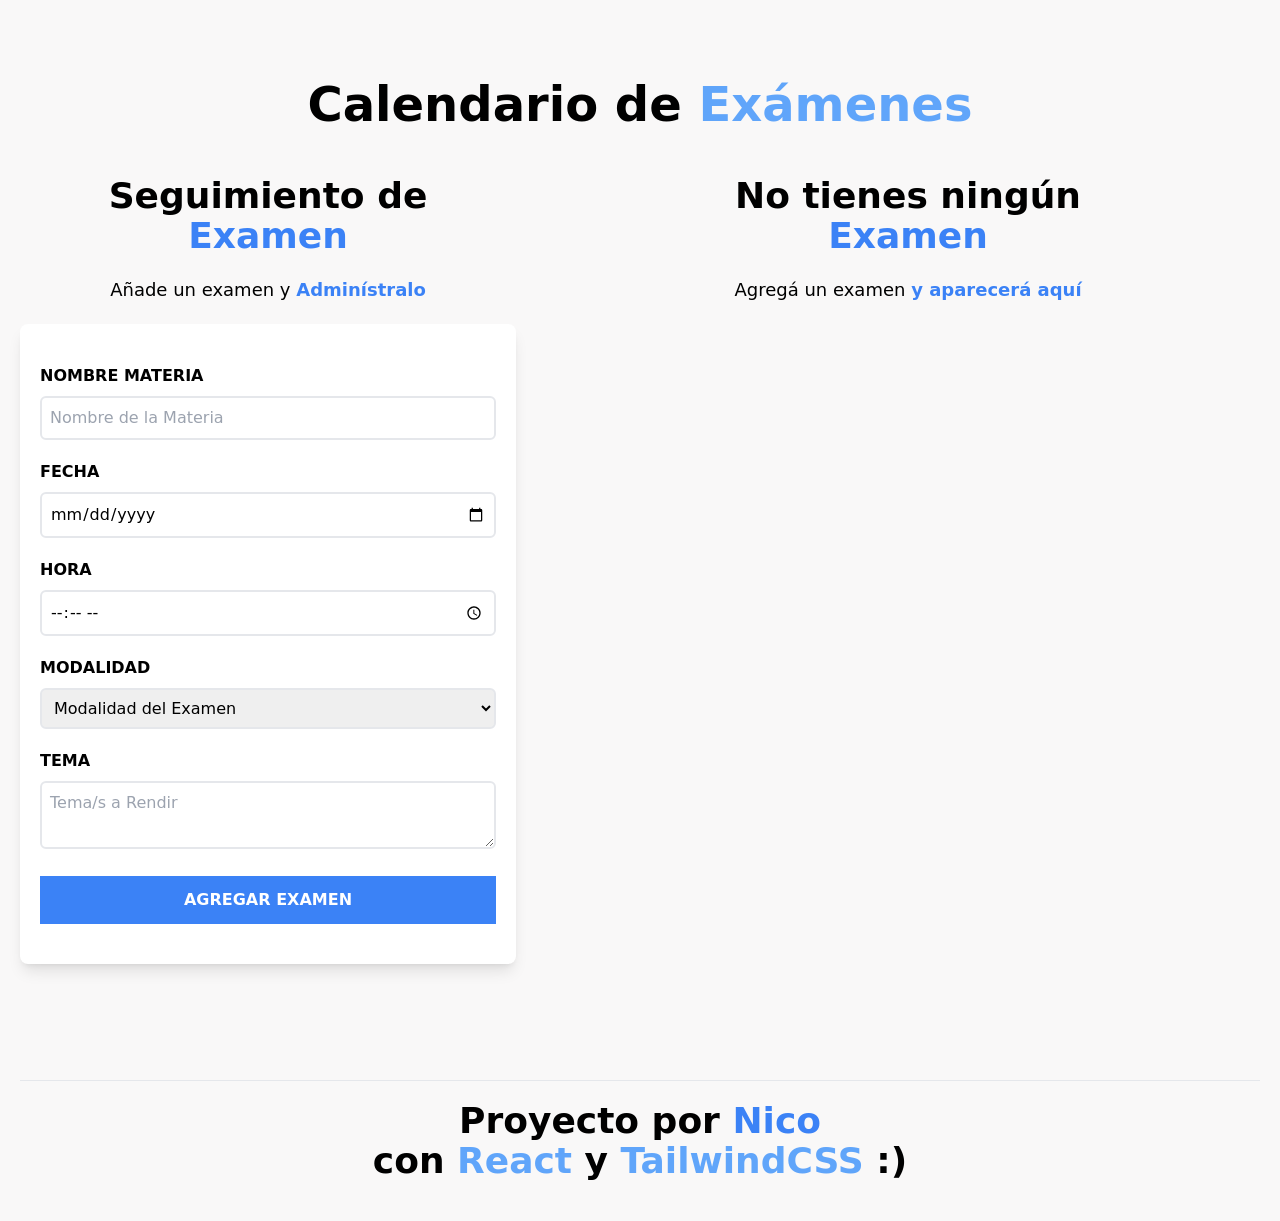
<file: index.html>
<!doctype html>
<html lang="en">
  <head>
    <meta charset="UTF-8" />
    <link rel="icon" type="image/svg+xml" href="/assets/nota-CcikWqk8.svg"/>
    <meta name="viewport" content="width=device-width, initial-scale=1.0" />
    <title>Examenes</title>
    <script type="module" crossorigin src="/assets/index-B79FbyQH.js"></script>
    <link rel="stylesheet" crossorigin href="/assets/index-DBHw_YDH.css">
  </head>
  <body>
    <div id="root"></div>
  </body>
</html>
</file>
<file: assets/index-DBHw_YDH.css>
*,:before,:after{box-sizing:border-box;border-width:0;border-style:solid;border-color:#e5e7eb}:before,:after{--tw-content: ""}html,:host{line-height:1.5;-webkit-text-size-adjust:100%;-moz-tab-size:4;-o-tab-size:4;tab-size:4;font-family:ui-sans-serif,system-ui,sans-serif,"Apple Color Emoji","Segoe UI Emoji",Segoe UI Symbol,"Noto Color Emoji";font-feature-settings:normal;font-variation-settings:normal;-webkit-tap-highlight-color:transparent}body{margin:0;line-height:inherit}hr{height:0;color:inherit;border-top-width:1px}abbr:where([title]){-webkit-text-decoration:underline dotted;text-decoration:underline dotted}h1,h2,h3,h4,h5,h6{font-size:inherit;font-weight:inherit}a{color:inherit;text-decoration:inherit}b,strong{font-weight:bolder}code,kbd,samp,pre{font-family:ui-monospace,SFMono-Regular,Menlo,Monaco,Consolas,Liberation Mono,Courier New,monospace;font-feature-settings:normal;font-variation-settings:normal;font-size:1em}small{font-size:80%}sub,sup{font-size:75%;line-height:0;position:relative;vertical-align:baseline}sub{bottom:-.25em}sup{top:-.5em}table{text-indent:0;border-color:inherit;border-collapse:collapse}button,input,optgroup,select,textarea{font-family:inherit;font-feature-settings:inherit;font-variation-settings:inherit;font-size:100%;font-weight:inherit;line-height:inherit;color:inherit;margin:0;padding:0}button,select{text-transform:none}button,[type=button],[type=reset],[type=submit]{-webkit-appearance:button;background-color:transparent;background-image:none}:-moz-focusring{outline:auto}:-moz-ui-invalid{box-shadow:none}progress{vertical-align:baseline}::-webkit-inner-spin-button,::-webkit-outer-spin-button{height:auto}[type=search]{-webkit-appearance:textfield;outline-offset:-2px}::-webkit-search-decoration{-webkit-appearance:none}::-webkit-file-upload-button{-webkit-appearance:button;font:inherit}summary{display:list-item}blockquote,dl,dd,h1,h2,h3,h4,h5,h6,hr,figure,p,pre{margin:0}fieldset{margin:0;padding:0}legend{padding:0}ol,ul,menu{list-style:none;margin:0;padding:0}dialog{padding:0}textarea{resize:vertical}input::-moz-placeholder,textarea::-moz-placeholder{opacity:1;color:#9ca3af}input::placeholder,textarea::placeholder{opacity:1;color:#9ca3af}button,[role=button]{cursor:pointer}:disabled{cursor:default}img,svg,video,canvas,audio,iframe,embed,object{display:block;vertical-align:middle}img,video{max-width:100%;height:auto}[hidden]{display:none}*,:before,:after{--tw-border-spacing-x: 0;--tw-border-spacing-y: 0;--tw-translate-x: 0;--tw-translate-y: 0;--tw-rotate: 0;--tw-skew-x: 0;--tw-skew-y: 0;--tw-scale-x: 1;--tw-scale-y: 1;--tw-pan-x: ;--tw-pan-y: ;--tw-pinch-zoom: ;--tw-scroll-snap-strictness: proximity;--tw-gradient-from-position: ;--tw-gradient-via-position: ;--tw-gradient-to-position: ;--tw-ordinal: ;--tw-slashed-zero: ;--tw-numeric-figure: ;--tw-numeric-spacing: ;--tw-numeric-fraction: ;--tw-ring-inset: ;--tw-ring-offset-width: 0px;--tw-ring-offset-color: #fff;--tw-ring-color: rgb(59 130 246 / .5);--tw-ring-offset-shadow: 0 0 #0000;--tw-ring-shadow: 0 0 #0000;--tw-shadow: 0 0 #0000;--tw-shadow-colored: 0 0 #0000;--tw-blur: ;--tw-brightness: ;--tw-contrast: ;--tw-grayscale: ;--tw-hue-rotate: ;--tw-invert: ;--tw-saturate: ;--tw-sepia: ;--tw-drop-shadow: ;--tw-backdrop-blur: ;--tw-backdrop-brightness: ;--tw-backdrop-contrast: ;--tw-backdrop-grayscale: ;--tw-backdrop-hue-rotate: ;--tw-backdrop-invert: ;--tw-backdrop-opacity: ;--tw-backdrop-saturate: ;--tw-backdrop-sepia: }::backdrop{--tw-border-spacing-x: 0;--tw-border-spacing-y: 0;--tw-translate-x: 0;--tw-translate-y: 0;--tw-rotate: 0;--tw-skew-x: 0;--tw-skew-y: 0;--tw-scale-x: 1;--tw-scale-y: 1;--tw-pan-x: ;--tw-pan-y: ;--tw-pinch-zoom: ;--tw-scroll-snap-strictness: proximity;--tw-gradient-from-position: ;--tw-gradient-via-position: ;--tw-gradient-to-position: ;--tw-ordinal: ;--tw-slashed-zero: ;--tw-numeric-figure: ;--tw-numeric-spacing: ;--tw-numeric-fraction: ;--tw-ring-inset: ;--tw-ring-offset-width: 0px;--tw-ring-offset-color: #fff;--tw-ring-color: rgb(59 130 246 / .5);--tw-ring-offset-shadow: 0 0 #0000;--tw-ring-shadow: 0 0 #0000;--tw-shadow: 0 0 #0000;--tw-shadow-colored: 0 0 #0000;--tw-blur: ;--tw-brightness: ;--tw-contrast: ;--tw-grayscale: ;--tw-hue-rotate: ;--tw-invert: ;--tw-saturate: ;--tw-sepia: ;--tw-drop-shadow: ;--tw-backdrop-blur: ;--tw-backdrop-brightness: ;--tw-backdrop-contrast: ;--tw-backdrop-grayscale: ;--tw-backdrop-hue-rotate: ;--tw-backdrop-invert: ;--tw-backdrop-opacity: ;--tw-backdrop-saturate: ;--tw-backdrop-sepia: }.container{width:100%}@media (min-width: 640px){.container{max-width:640px}}@media (min-width: 835px){.container{max-width:835px}}@media (min-width: 1024px){.container{max-width:1024px}}@media (min-width: 1280px){.container{max-width:1280px}}@media (min-width: 1536px){.container{max-width:1536px}}.m-3{margin:.75rem}.mx-5{margin-left:1.25rem;margin-right:1.25rem}.mx-auto{margin-left:auto;margin-right:auto}.mb-10{margin-bottom:2.5rem}.mb-24{margin-bottom:6rem}.mb-3{margin-bottom:.75rem}.mb-5{margin-bottom:1.25rem}.mt-12{margin-top:3rem}.mt-14{margin-top:3.5rem}.mt-2{margin-top:.5rem}.mt-20{margin-top:5rem}.mt-5{margin-top:1.25rem}.mt-8{margin-top:2rem}.block{display:block}.flex{display:flex}.w-full{width:100%}@keyframes bounce{0%,to{transform:translateY(-25%);animation-timing-function:cubic-bezier(.8,0,1,1)}50%{transform:none;animation-timing-function:cubic-bezier(0,0,.2,1)}}.animate-bounce{animation:bounce 1s infinite}.justify-between{justify-content:space-between}.overflow-y-scroll{overflow-y:scroll}.scroll-smooth{scroll-behavior:smooth}.rounded-lg{border-radius:.5rem}.rounded-md{border-radius:.375rem}.border-2{border-width:2px}.border-t{border-top-width:1px}.bg-amber-500{--tw-bg-opacity: 1;background-color:rgb(245 158 11 / var(--tw-bg-opacity))}.bg-blue-500{--tw-bg-opacity: 1;background-color:rgb(59 130 246 / var(--tw-bg-opacity))}.bg-fuchsia-500{--tw-bg-opacity: 1;background-color:rgb(217 70 239 / var(--tw-bg-opacity))}.bg-green-500{--tw-bg-opacity: 1;background-color:rgb(34 197 94 / var(--tw-bg-opacity))}.bg-red-500{--tw-bg-opacity: 1;background-color:rgb(239 68 68 / var(--tw-bg-opacity))}.bg-violet-500{--tw-bg-opacity: 1;background-color:rgb(139 92 246 / var(--tw-bg-opacity))}.bg-white{--tw-bg-opacity: 1;background-color:rgb(255 255 255 / var(--tw-bg-opacity))}.p-2{padding:.5rem}.p-2\.5{padding:.625rem}.p-3{padding:.75rem}.p-5{padding:1.25rem}.px-5{padding-left:1.25rem;padding-right:1.25rem}.px-8{padding-left:2rem;padding-right:2rem}.py-10{padding-top:2.5rem;padding-bottom:2.5rem}.py-2{padding-top:.5rem;padding-bottom:.5rem}.text-center{text-align:center}.text-4xl{font-size:2.25rem;line-height:2.5rem}.text-5xl{font-size:3rem;line-height:1}.text-base{font-size:1rem;line-height:1.5rem}.text-lg{font-size:1.125rem;line-height:1.75rem}.font-black{font-weight:900}.font-bold{font-weight:700}.font-medium{font-weight:500}.font-normal{font-weight:400}.uppercase{text-transform:uppercase}.capitalize{text-transform:capitalize}.normal-case{text-transform:none}.text-amber-400{--tw-text-opacity: 1;color:rgb(251 191 36 / var(--tw-text-opacity))}.text-amber-500{--tw-text-opacity: 1;color:rgb(245 158 11 / var(--tw-text-opacity))}.text-amber-600{--tw-text-opacity: 1;color:rgb(217 119 6 / var(--tw-text-opacity))}.text-blue-400{--tw-text-opacity: 1;color:rgb(96 165 250 / var(--tw-text-opacity))}.text-blue-500{--tw-text-opacity: 1;color:rgb(59 130 246 / var(--tw-text-opacity))}.text-blue-600{--tw-text-opacity: 1;color:rgb(37 99 235 / var(--tw-text-opacity))}.text-fuchsia-400{--tw-text-opacity: 1;color:rgb(232 121 249 / var(--tw-text-opacity))}.text-fuchsia-500{--tw-text-opacity: 1;color:rgb(217 70 239 / var(--tw-text-opacity))}.text-fuchsia-600{--tw-text-opacity: 1;color:rgb(192 38 211 / var(--tw-text-opacity))}.text-gray-400{--tw-text-opacity: 1;color:rgb(156 163 175 / var(--tw-text-opacity))}.text-green-400{--tw-text-opacity: 1;color:rgb(74 222 128 / var(--tw-text-opacity))}.text-green-500{--tw-text-opacity: 1;color:rgb(34 197 94 / var(--tw-text-opacity))}.text-green-600{--tw-text-opacity: 1;color:rgb(22 163 74 / var(--tw-text-opacity))}.text-lime-500{--tw-text-opacity: 1;color:rgb(132 204 22 / var(--tw-text-opacity))}.text-pink-400{--tw-text-opacity: 1;color:rgb(244 114 182 / var(--tw-text-opacity))}.text-red-600{--tw-text-opacity: 1;color:rgb(220 38 38 / var(--tw-text-opacity))}.text-violet-400{--tw-text-opacity: 1;color:rgb(167 139 250 / var(--tw-text-opacity))}.text-violet-500{--tw-text-opacity: 1;color:rgb(139 92 246 / var(--tw-text-opacity))}.text-violet-600{--tw-text-opacity: 1;color:rgb(124 58 237 / var(--tw-text-opacity))}.text-white{--tw-text-opacity: 1;color:rgb(255 255 255 / var(--tw-text-opacity))}.placeholder-gray-400::-moz-placeholder{--tw-placeholder-opacity: 1;color:rgb(156 163 175 / var(--tw-placeholder-opacity))}.placeholder-gray-400::placeholder{--tw-placeholder-opacity: 1;color:rgb(156 163 175 / var(--tw-placeholder-opacity))}.shadow-lg{--tw-shadow: 0 10px 15px -3px rgb(0 0 0 / .1), 0 4px 6px -4px rgb(0 0 0 / .1);--tw-shadow-colored: 0 10px 15px -3px var(--tw-shadow-color), 0 4px 6px -4px var(--tw-shadow-color);box-shadow:var(--tw-ring-offset-shadow, 0 0 #0000),var(--tw-ring-shadow, 0 0 #0000),var(--tw-shadow)}.filter{filter:var(--tw-blur) var(--tw-brightness) var(--tw-contrast) var(--tw-grayscale) var(--tw-hue-rotate) var(--tw-invert) var(--tw-saturate) var(--tw-sepia) var(--tw-drop-shadow)}.transition-all{transition-property:all;transition-timing-function:cubic-bezier(.4,0,.2,1);transition-duration:.15s}body{background-color:#f9f8f8}@keyframes pulse{50%{opacity:.5}}.hover\:animate-pulse:hover{animation:pulse 2s cubic-bezier(.4,0,.6,1) infinite}.hover\:bg-amber-600:hover{--tw-bg-opacity: 1;background-color:rgb(217 119 6 / var(--tw-bg-opacity))}.hover\:bg-blue-600:hover{--tw-bg-opacity: 1;background-color:rgb(37 99 235 / var(--tw-bg-opacity))}.hover\:bg-fuchsia-600:hover{--tw-bg-opacity: 1;background-color:rgb(192 38 211 / var(--tw-bg-opacity))}.hover\:bg-green-600:hover{--tw-bg-opacity: 1;background-color:rgb(22 163 74 / var(--tw-bg-opacity))}.hover\:bg-red-600:hover{--tw-bg-opacity: 1;background-color:rgb(220 38 38 / var(--tw-bg-opacity))}.hover\:bg-violet-600:hover{--tw-bg-opacity: 1;background-color:rgb(124 58 237 / var(--tw-bg-opacity))}@media (min-width: 835px){.md\:mb-0{margin-bottom:0}.md\:mb-10{margin-bottom:2.5rem}.md\:flex{display:flex}.md\:h-screen{height:100vh}.md\:w-1\/2{width:50%}.md\:w-2\/3{width:66.666667%}}@media (min-width: 1024px){.lg\:w-2\/5{width:40%}.lg\:w-3\/5{width:60%}}@media (prefers-color-scheme: dark){.dark\:text-slate-700{--tw-text-opacity: 1;color:rgb(51 65 85 / var(--tw-text-opacity))}.dark\:text-slate-800{--tw-text-opacity: 1;color:rgb(30 41 59 / var(--tw-text-opacity))}}
</file>
